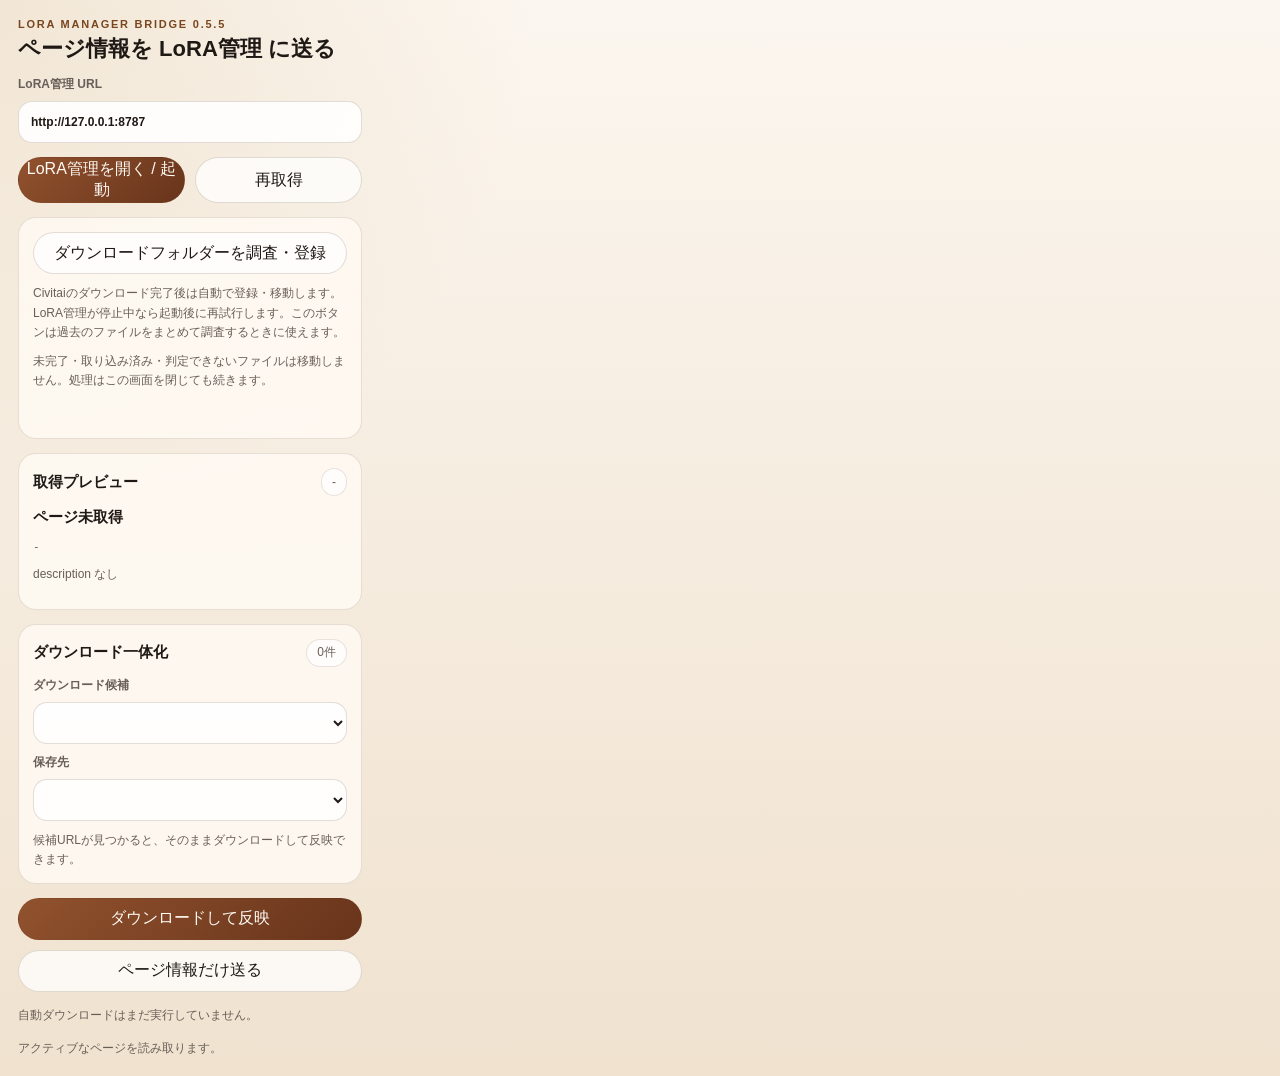
<file: chrome_extension/popup.html>
<!doctype html>
<html lang="ja">
<head>
  <meta charset="utf-8">
  <meta name="viewport" content="width=device-width, initial-scale=1">
  <title>LoRA Manager Bridge</title>
  <link rel="stylesheet" href="popup.css">
</head>
<body>
  <main class="popup-shell">
    <header>
      <p class="eyebrow">LoRA Manager Bridge <span>0.5.5</span></p>
      <h1>ページ情報を LoRA管理 に送る</h1>
    </header>

    <label class="field">
      <span>LoRA管理 URL</span>
      <input id="base-url" type="url" value="http://127.0.0.1:8787" spellcheck="false">
    </label>

    <div class="actions">
      <button id="open-app" class="primary" type="button">LoRA管理を開く / 起動</button>
      <button id="refresh-page" type="button">再取得</button>
    </div>

    <section class="panel">
      <button id="recover-downloads" class="wide" type="button">ダウンロードフォルダーを調査・登録</button>
      <p class="description">Civitaiのダウンロード完了後は自動で登録・移動します。LoRA管理が停止中なら起動後に再試行します。このボタンは過去のファイルをまとめて調査するときに使えます。</p>
      <p id="recovery-status" class="status" aria-live="polite">未完了・取り込み済み・判定できないファイルは移動しません。処理はこの画面を閉じても続きます。</p>
      <ul id="recovery-results" class="recovery-results"></ul>
    </section>

    <section class="panel">
      <div class="panel-head">
        <h2>取得プレビュー</h2>
        <span id="host-pill" class="pill">-</span>
      </div>
      <p id="page-title" class="title">ページ未取得</p>
      <p id="page-url" class="mono">-</p>
      <p id="page-description" class="description">description なし</p>
      <div id="badge-row" class="badge-row"></div>
    </section>

    <section class="panel">
      <div class="panel-head">
        <h2>ダウンロード一体化</h2>
        <span id="download-pill" class="pill">0件</span>
      </div>

      <label class="field">
        <span>ダウンロード候補</span>
        <select id="download-select"></select>
      </label>

      <label class="field">
        <span>保存先</span>
        <select id="folder-select"></select>
      </label>

      <p id="download-note" class="description">候補URLが見つかると、そのままダウンロードして反映できます。</p>
    </section>

    <div class="button-stack">
      <button id="download-import" class="primary wide" type="button">ダウンロードして反映</button>
      <button id="cancel-pending" class="wide" type="button" hidden>待機を解除</button>
      <button id="send-import" class="wide" type="button">ページ情報だけ送る</button>
    </div>
    <p id="job-line" class="status">自動ダウンロードはまだ実行していません。</p>
    <p id="status-line" class="status">アクティブなページを読み取ります。</p>
  </main>

  <script src="page_metadata.js"></script>
  <script src="popup.js"></script>
</body>
</html>
</file>
<file: chrome_extension/popup.css>
* {
  box-sizing: border-box;
}

body {
  margin: 0;
  width: 380px;
  min-height: 560px;
  font-family: "Yu Gothic UI", "Hiragino Sans", sans-serif;
  color: #1f1915;
  background:
    radial-gradient(circle at top left, rgba(202, 163, 101, 0.18), transparent 32%),
    linear-gradient(180deg, #fbf6ef 0%, #f0e2cf 100%);
}

.popup-shell {
  padding: 18px;
  display: grid;
  gap: 14px;
}

.eyebrow {
  margin: 0 0 6px;
  color: #7a461f;
  font-size: 11px;
  letter-spacing: 0.16em;
  text-transform: uppercase;
  font-weight: 700;
}

h1,
h2,
p {
  margin: 0;
}

h1 {
  font-size: 22px;
  line-height: 1.2;
}

h2 {
  font-size: 15px;
}

.field {
  display: grid;
  gap: 8px;
  font-size: 12px;
  color: #685f58;
  font-weight: 700;
}

input,
select {
  width: 100%;
  min-height: 42px;
  padding: 0 12px;
  border-radius: 14px;
  border: 1px solid rgba(94, 67, 41, 0.18);
  background: rgba(255, 255, 255, 0.88);
  color: #1f1915;
  font: inherit;
}

.actions {
  display: grid;
  grid-template-columns: 1fr 1fr;
  gap: 10px;
}

.button-stack {
  display: grid;
  gap: 10px;
}

button {
  min-height: 42px;
  border-radius: 999px;
  border: 1px solid rgba(94, 67, 41, 0.18);
  background: rgba(255, 255, 255, 0.75);
  color: #1f1915;
  font: inherit;
  cursor: pointer;
}

button.primary {
  border-color: rgba(104, 52, 27, 0.12);
  background: linear-gradient(135deg, #91522e, #68341b);
  color: #fffaf4;
}

button.wide {
  width: 100%;
}

button:disabled {
  opacity: 0.5;
  cursor: not-allowed;
}

.panel {
  display: grid;
  gap: 10px;
  padding: 14px;
  border-radius: 18px;
  border: 1px solid rgba(94, 67, 41, 0.14);
  background: rgba(255, 250, 244, 0.82);
}

.panel-head {
  display: flex;
  justify-content: space-between;
  gap: 10px;
  align-items: center;
}

.pill,
.badge {
  display: inline-flex;
  align-items: center;
  min-height: 28px;
  padding: 0 10px;
  border-radius: 999px;
  border: 1px solid rgba(94, 67, 41, 0.14);
  background: rgba(255, 255, 255, 0.72);
  font-size: 12px;
  color: #685f58;
}

.title {
  font-size: 15px;
  line-height: 1.5;
  font-weight: 700;
}

.mono {
  font-family: Consolas, "SFMono-Regular", monospace;
  font-size: 11px;
  line-height: 1.5;
  color: #685f58;
  word-break: break-all;
}

.description {
  color: #685f58;
  line-height: 1.6;
  font-size: 12px;
  display: -webkit-box;
  -webkit-line-clamp: 6;
  -webkit-box-orient: vertical;
  overflow: hidden;
}

.badge-row {
  display: flex;
  flex-wrap: wrap;
  gap: 8px;
}

.status {
  color: #685f58;
  font-size: 12px;
  line-height: 1.6;
  word-break: break-all;
}

.status.error {
  color: #a7443d;
}

.recovery-results { padding-left: 18px; max-height: 180px; overflow-y: auto; overflow-wrap: anywhere; font-size: 12px; }
.recovery-results li { margin: 8px 0; }
</file>
